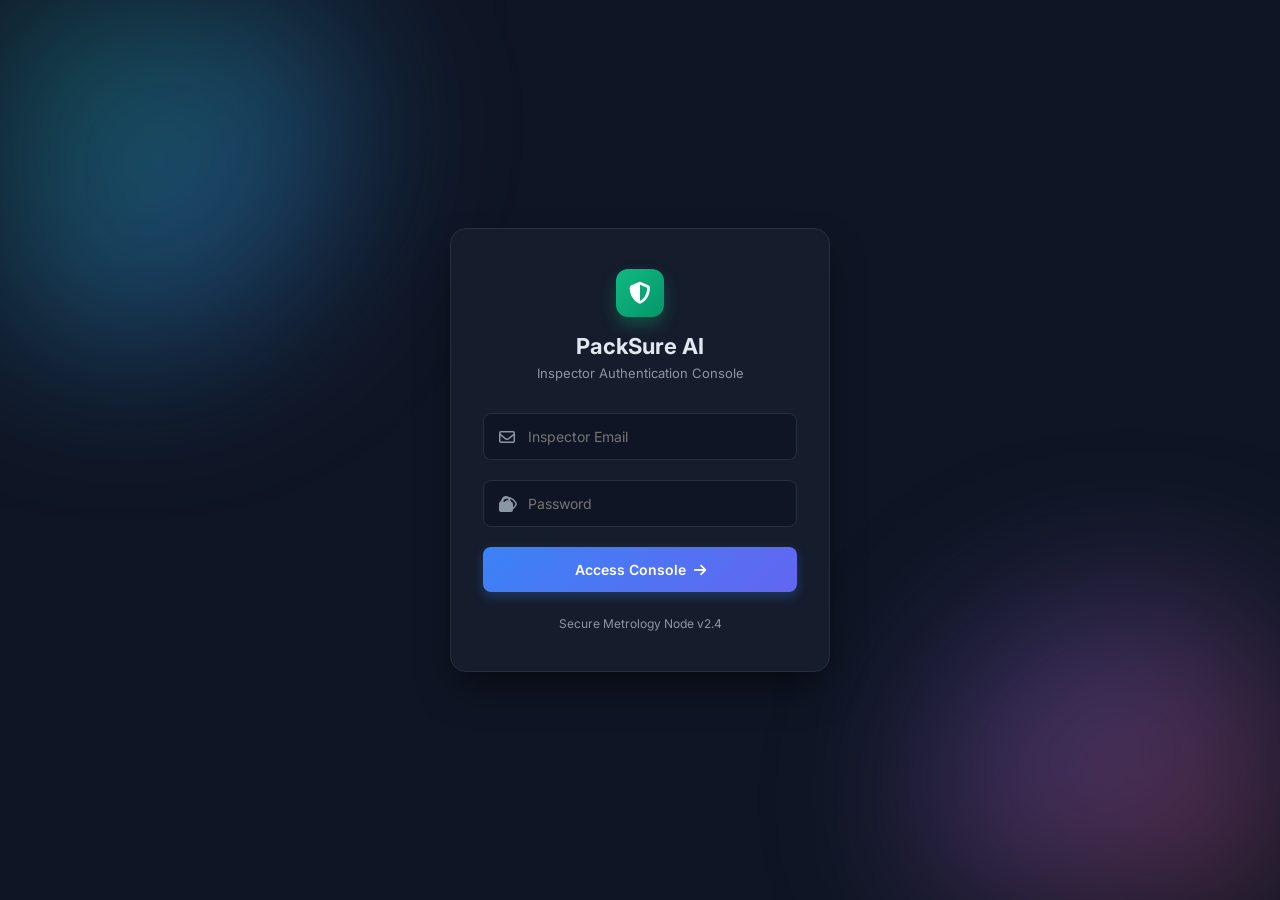
<file: frontend/login.html>
<!DOCTYPE html>
<html lang="en">
<head>
    <meta charset="UTF-8">
    <meta name="viewport" content="width=device-width, initial-scale=1.0">
    <title>PackSure AI - Metrology Login</title>
    <link href="https://fonts.googleapis.com/css2?family=Inter:wght@300;400;500;600;700&display=swap" rel="stylesheet">
    <link rel="stylesheet" href="https://cdnjs.cloudflare.com/ajax/libs/font-awesome/6.4.0/css/all.min.css">
    <link rel="stylesheet" href="style.css">
    
    <style>
        /* Inheriting theme colors from your style.css */
        body {
            background-color: var(--bg-main);
            color: var(--text-main);
            min-height: 100vh;
            display: flex;
            align-items: center;
            justify-content: center;
            overflow: hidden;
            position: relative;
        }

        /* Animated Background Orbs */
        .bg-animations {
            position: absolute;
            top: 0;
            left: 0;
            width: 100%;
            height: 100%;
            z-index: 0;
            overflow: hidden;
            filter: blur(80px);
            pointer-events: none;
        }

        .orb {
            position: absolute;
            border-radius: 50%;
            animation: floatOrb 18s infinite ease-in-out alternate;
            opacity: 0.4;
        }

        .orb-1 {
            width: 450px;
            height: 450px;
            background: linear-gradient(135deg, #10b981, #3b82f6);
            top: -100px;
            left: -100px;
            animation-delay: 0s;
        }

        .orb-2 {
            width: 400px;
            height: 400px;
            background: linear-gradient(135deg, #6366f1, #ef4444);
            bottom: -100px;
            right: -50px;
            animation-delay: -5s;
        }

        @keyframes floatOrb {
            0% { transform: translate(0, 0) scale(1); }
            50% { transform: translate(80px, 60px) scale(1.15); }
            100% { transform: translate(-60px, 90px) scale(0.9); }
        }

        /* Glassmorphism Login Card with Entrance Animation */
        .login-wrapper {
            position: relative;
            z-index: 1;
            width: 100%;
            max-width: 420px;
            padding: 20px;
        }

        .login-card {
            background-color: var(--bg-card);
            border: 1px solid var(--border-color);
            border-radius: 16px;
            padding: 40px 32px;
            box-shadow: 0 20px 40px -10px rgba(0, 0, 0, 0.6);
            animation: cardEntrance 0.8s cubic-bezier(0.16, 1, 0.3, 1) forwards;
            opacity: 0;
            transform: translateY(30px);
        }

        @keyframes cardEntrance {
            to {
                opacity: 1;
                transform: translateY(0);
            }
        }

        .login-header {
            text-align: center;
            margin-bottom: 32px;
        }

        .login-logo {
            background: linear-gradient(135deg, #10b981, #059669);
            color: white;
            width: 48px;
            height: 48px;
            border-radius: 12px;
            display: flex;
            align-items: center;
            justify-content: center;
            font-size: 22px;
            margin: 0 auto 16px;
            box-shadow: 0 8px 16px rgba(16, 185, 129, 0.3);
            animation: pulseLogo 3s infinite ease-in-out;
        }

        @keyframes pulseLogo {
            0%, 100% { transform: scale(1); box-shadow: 0 8px 16px rgba(16, 185, 129, 0.3); }
            50% { transform: scale(1.05); box-shadow: 0 12px 24px rgba(16, 185, 129, 0.5); }
        }

        .login-header h2 {
            font-size: 22px;
            font-weight: 700;
            margin-bottom: 6px;
            color: var(--text-main);
        }

        .login-header p {
            color: var(--text-muted);
            font-size: 13px;
        }

        /* Modern Input Groups */
        .input-group {
            position: relative;
            margin-bottom: 20px;
        }

        .input-group input {
            width: 100%;
            background: var(--bg-main);
            border: 1px solid var(--border-color);
            border-radius: 8px;
            padding: 14px 14px 14px 44px;
            font-size: 14px;
            color: var(--text-main);
            outline: none;
            transition: all 0.3s ease;
        }

        .input-group input:focus {
            border-color: var(--accent-blue);
            box-shadow: 0 0 0 3px rgba(59, 130, 246, 0.15);
        }

        .input-group i {
            position: absolute;
            left: 16px;
            top: 50%;
            transform: translateY(-50%);
            color: var(--text-muted);
            font-size: 16px;
            transition: color 0.3s ease;
        }

        .input-group input:focus ~ i {
            color: var(--accent-blue);
        }

        .toggle-password {
            position: absolute;
            right: 16px;
            top: 50%;
            transform: translateY(-50%);
            color: var(--text-muted);
            cursor: pointer;
            transition: color 0.2s;
        }

        .toggle-password:hover {
            color: var(--text-main);
        }

        /* Submit Button with Dynamic Animations */
        .btn-login {
            width: 100%;
            padding: 14px;
            background: linear-gradient(135deg, #3b82f6, #6366f1);
            color: white;
            border: none;
            border-radius: 8px;
            font-size: 14px;
            font-weight: 600;
            cursor: pointer;
            display: flex;
            align-items: center;
            justify-content: center;
            gap: 8px;
            transition: all 0.2s ease;
            box-shadow: 0 4px 12px rgba(59, 130, 246, 0.3);
            margin-top: 8px;
        }

        .btn-login:hover {
            opacity: 0.95;
            transform: translateY(-1px);
            box-shadow: 0 6px 16px rgba(59, 130, 246, 0.4);
        }

        .btn-login:active {
            transform: translateY(0);
        }

        .login-footer {
            text-align: center;
            margin-top: 24px;
            font-size: 12px;
            color: var(--text-muted);
        }
    </style>
</head>
<body>

    <!-- Background Animated Glows -->
    <div class="bg-animations">
        <div class="orb orb-1"></div>
        <div class="orb orb-2"></div>
    </div>

    <!-- Login Container Card -->
    <div class="login-wrapper">
        <div class="login-card">
            <div class="login-header">
                <div class="login-logo">
                    <i class="fa-solid fa-shield-halved"></i>
                </div>
                <h2>PackSure AI</h2>
                <p>Inspector Authentication Console</p>
            </div>

            <form id="loginForm">
                <div class="input-group">
                    <i class="fa-regular fa-envelope"></i>
                    <input type="email" id="email" placeholder="Inspector Email" required autocomplete="off">
                </div>

                <div class="input-group">
                    <i class="fa-solid fa-lock"></i>
                    <input type="password" id="password" placeholder="Password" required>
                    <i class="fa-regular fa-eye toggle-password" id="togglePassword"></i>
                </div>

                <button type="submit" class="btn-login" id="submitBtn">
                    <span>Access Console</span>
                    <i class="fa-solid fa-arrow-right"></i>
                </button>
            </form>

            <div class="login-footer">
                <span>Secure Metrology Node v2.4</span>
            </div>
        </div>
    </div>

    <script>
        // Toggle password visibility functionality
        const togglePassword = document.getElementById('togglePassword');
        const passwordInput = document.getElementById('password');

        togglePassword.addEventListener('click', function () {
            const type = passwordInput.getAttribute('type') === 'password' ? 'text' : 'password';
            passwordInput.setAttribute('type', type);
            this.classList.toggle('fa-eye');
            this.classList.toggle('fa-eye-slash');
        });

        // Handle login submission animation & transition to dashboard
        document.getElementById('loginForm').addEventListener('submit', function(e) {
            e.preventDefault();
            const btn = document.getElementById('submitBtn');
            
            // Trigger loading state animation
            btn.innerHTML = '<i class="fa-solid fa-circle-notch fa-spin"></i> Authenticating...';
            btn.style.opacity = '0.8';
            btn.style.pointerEvents = 'none';

            // Simulate server authentication delay before redirecting to your main dashboard
            setTimeout(() => {
                btn.style.background = 'linear-gradient(135deg, #10b981, #059669)';
                btn.innerHTML = '<i class="fa-solid fa-check"></i> Access Granted';
                
                setTimeout(() => {
                    window.location.href = 'index.html'; // Directs to your dashboard[cite: 2]
                }, 800);
            }, 1200);
        });
    </script>
</body>
</html>
</file>
<file: frontend/style.css>
:root {
    --bg-main: #0f1524;
    --bg-card: #151c2c;
    --bg-sidebar: #0f1524;
    --text-main: #e2e8f0;
    --text-muted: #8b96a5;
    --border-color: #262f42;
    
    --accent-blue: #3b82f6;
    --accent-purple: #6366f1;
    --color-green: #10b981;
    --color-red: #ef4444;
    --color-orange: #f59e0b;
}

* {
    margin: 0;
    padding: 0;
    box-sizing: border-box;
    font-family: 'Inter', sans-serif;
}

body {
    background-color: var(--bg-main);
    color: var(--text-main);
    height: 100vh;
    overflow: hidden;
}

.app-container {
    display: flex;
    height: 100%;
}

/* Sidebar Styles */
.sidebar {
    width: 260px;
    background-color: var(--bg-sidebar);
    border-right: 1px solid var(--border-color);
    display: flex;
    flex-direction: column;
}

.sidebar-header {
    padding: 24px;
    display: flex;
    align-items: center;
    gap: 12px;
}

/* Green Logo Update */
.logo-icon {
    background: linear-gradient(135deg, #10b981, #059669);
    color: white;
    width: 36px;
    height: 36px;
    border-radius: 8px;
    display: flex;
    align-items: center;
    justify-content: center;
    font-size: 18px;
}

.logo-text h2 {
    font-size: 16px;
    font-weight: 700;
}

.logo-text span {
    font-size: 10px;
    color: var(--text-muted);
    letter-spacing: 0.5px;
}

.sidebar-nav {
    flex: 1;
    padding: 0 16px;
    display: flex;
    flex-direction: column;
    gap: 4px;
}

.nav-item {
    padding: 12px 16px;
    color: var(--text-muted);
    text-decoration: none;
    border-radius: 8px;
    font-size: 14px;
    display: flex;
    align-items: center;
    gap: 12px;
    transition: 0.2s;
}

.nav-item:hover, .nav-item.active {
    background-color: rgba(59, 130, 246, 0.1);
    color: var(--text-main);
}

.nav-item.active {
    border: 1px solid rgba(59, 130, 246, 0.3);
}

.badge {
    background-color: rgba(255, 255, 255, 0.1);
    font-size: 10px;
    padding: 2px 6px;
    border-radius: 12px;
    margin-left: auto;
}

.sidebar-footer {
    padding: 24px;
    border-top: 1px solid var(--border-color);
}

.user-profile {
    display: flex;
    align-items: center;
    gap: 12px;
}

.user-profile i {
    font-size: 24px;
    color: var(--text-muted);
}

.user-profile p {
    font-size: 14px;
    font-weight: 600;
}

.user-profile span {
    font-size: 11px;
    color: var(--text-muted);
}

/* Main Layout Styles */
.main-content {
    flex: 1;
    display: flex;
    flex-direction: column;
    overflow: hidden;
}

.top-header {
    height: 64px;
    border-bottom: 1px solid var(--border-color);
    display: flex;
    justify-content: space-between;
    align-items: center;
    padding: 0 32px;
}

.header-left {
    font-size: 12px;
    color: var(--text-muted);
    display: flex;
    align-items: center;
    gap: 8px;
}

.tag-green {
    background-color: rgba(16, 185, 129, 0.1);
    color: var(--color-green);
    padding: 4px 8px;
    border-radius: 4px;
    font-size: 10px;
    font-weight: 600;
}

.btn-primary {
    background-color: var(--accent-purple);
    color: white;
    border: none;
    padding: 8px 16px;
    border-radius: 6px;
    font-size: 13px;
    font-weight: 600;
    cursor: pointer;
    display: flex;
    align-items: center;
    gap: 8px;
    transition: 0.2s;
}

.btn-primary:hover {
    opacity: 0.9;
}

.dashboard-scroll {
    padding: 32px;
    overflow-y: auto;
    flex: 1;
}

.page-title h1 {
    font-size: 24px;
    margin-bottom: 4px;
}

.page-title p {
    color: var(--text-muted);
    font-size: 14px;
    margin-bottom: 32px;
}

/* Cards & Statistics Grids */
.stats-grid {
    display: grid;
    grid-template-columns: repeat(4, 1fr);
    gap: 20px;
    margin-bottom: 24px;
}

.card, .stat-card {
    background-color: var(--bg-card);
    border: 1px solid var(--border-color);
    border-radius: 12px;
    padding: 24px;
}

.stat-card h3, .card h3 {
    font-size: 11px;
    color: var(--text-muted);
    letter-spacing: 1px;
    margin-bottom: 12px;
}

.stat-card .value {
    font-size: 32px;
    font-weight: 700;
    margin-bottom: 8px;
}

.stat-card .subtext {
    font-size: 12px;
    color: var(--text-muted);
}

.text-green { color: var(--color-green) !important; }
.text-red { color: var(--color-red) !important; }
.text-blue { color: var(--accent-blue) !important; }
.text-orange { color: var(--color-orange) !important; }

/* Middle Grid & Chart Area */
.middle-grid {
    display: grid;
    grid-template-columns: 2fr 1fr;
    gap: 20px;
    margin-bottom: 24px;
}

.chart-container {
    height: 250px;
    position: relative;
    width: 100%;
}

.violation-item {
    margin-bottom: 20px;
}

.violation-info {
    display: flex;
    justify-content: space-between;
    font-size: 13px;
    margin-bottom: 8px;
    font-weight: 600;
}

.progress-bar {
    width: 100%;
    height: 6px;
    background-color: var(--border-color);
    border-radius: 4px;
    overflow: hidden;
}

.progress-bar .fill {
    height: 100%;
    border-radius: 4px;
}

.bg-red { background-color: var(--color-red); }
.bg-orange { background-color: var(--color-orange); }
.bg-blue { background-color: var(--accent-purple); }

.violation-footer {
    font-size: 11px;
    color: var(--text-muted);
    margin-top: 32px;
    border-top: 1px solid var(--border-color);
    padding-top: 16px;
}

/* Tables & Buttons */
.data-table {
    width: 100%;
    border-collapse: collapse;
    font-size: 13px;
    margin-top: 16px;
}

.data-table th {
    text-align: left;
    color: var(--text-muted);
    font-size: 11px;
    padding-bottom: 16px;
    border-bottom: 1px solid var(--border-color);
}

.data-table td {
    padding: 16px 0;
    border-bottom: 1px solid rgba(38, 47, 66, 0.5);
}

.btn-outline {
    background: transparent;
    border: 1px solid var(--border-color);
    color: var(--text-main);
    padding: 6px 12px;
    border-radius: 4px;
    font-size: 12px;
    cursor: pointer;
    transition: 0.2s;
}

.btn-outline:hover {
    border-color: var(--accent-blue);
}

/* --- PACKAGE SCANNER (4-PANEL LAYOUT) --- */
.scanner-header {
    display: flex;
    justify-content: space-between;
    align-items: flex-start;
    margin-bottom: 24px;
}

.subtitle {
    color: #8b96a5;
    font-size: 14px;
    margin-top: 4px;
}

.demo-mockups {
    display: flex;
    background: #151c2c;
    border: 1px solid #262f42;
    padding: 4px;
    border-radius: 8px;
}

.demo-btn {
    background: transparent;
    border: none;
    color: #8b96a5;
    padding: 6px 14px;
    font-size: 12px;
    cursor: pointer;
    border-radius: 6px;
    transition: all 0.2s;
}

.demo-btn.active, .demo-btn:hover {
    color: #ffffff;
    background: rgba(255, 255, 255, 0.05);
}

.panel-grid {
    display: grid;
    grid-template-columns: repeat(4, 1fr);
    gap: 16px;
    margin-bottom: 24px;
}

.panel-card {
    background: #151c2c;
    border: 1px solid #262f42;
    border-radius: 12px;
    padding: 16px;
    height: 240px;
    display: flex;
    flex-direction: column;
    cursor: pointer;
}

.panel-name {
    font-size: 11px;
    font-weight: 600;
    color: #8b96a5;
    letter-spacing: 0.5px;
    margin-bottom: 12px;
}

.panel-upload-area {
    flex: 1;
    border: 1.5px dashed #262f42;
    border-radius: 8px;
    display: flex;
    flex-direction: column;
    align-items: center;
    justify-content: center;
    gap: 12px;
    transition: border-color 0.2s;
}

.panel-card:hover .panel-upload-area {
    border-color: #6366f1;
}

.upload-icon-circle {
    width: 36px;
    height: 36px;
    border-radius: 50%;
    background: rgba(255, 255, 255, 0.04);
    display: flex;
    align-items: center;
    justify-content: center;
    color: #6366f1;
    font-size: 14px;
}

.upload-link {
    color: #6366f1;
    font-size: 12px;
    font-weight: 500;
}

.audit-action-row {
    display: flex;
    justify-content: flex-end;
    margin-top: 16px;
}

.btn-audit {
    background: #1c2333;
    color: #a5b4fc;
    border: 1px solid rgba(99, 102, 241, 0.4);
    padding: 12px 24px;
    border-radius: 8px;
    font-size: 14px;
    font-weight: 500;
    cursor: pointer;
    display: flex;
    align-items: center;
    gap: 8px;
    box-shadow: 0 0 15px rgba(99, 102, 241, 0.25);
    transition: all 0.2s;
}

.btn-audit:hover {
    color: #ffffff;
    box-shadow: 0 0 25px rgba(99, 102, 241, 0.5);
}
</file>
